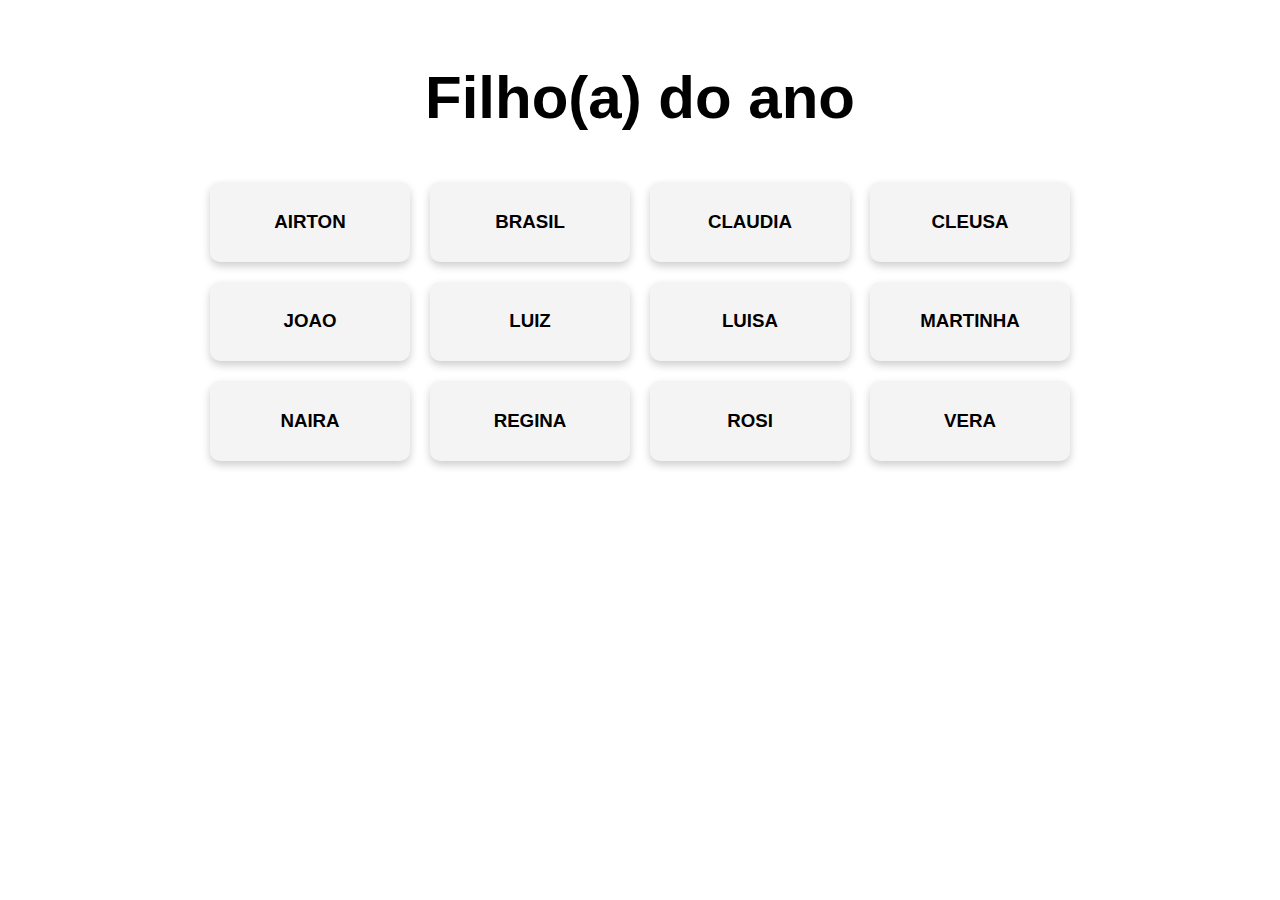
<file: index.html>
<!DOCTYPE html>
<html lang="pt-BR">

<head>
    <meta charset="UTF-8">
    <meta name="viewport" content="width=device-width, initial-scale=1.0">
    <link rel="stylesheet" href="style.css">
    <title>URNA ELEITORAL</title>
</head>

<body>
    <h1>Filho(a) do ano</h1>
    <section>
        <div onclick="votar('filho','AIRTON')">
            <h3>AIRTON</h3>
        </div>
        <div onclick="votar('filho','BRASIL')">
            <h3>BRASIL</h3>
        </div>
        <div onclick="votar('filho','CLAUDIA')">
            <h3>CLAUDIA</h3>
        </div>
        <div onclick="votar('filho','CLEUSA')">
            <h3>CLEUSA</h3>
        </div>
        <div onclick="votar('filho','JOAO')">
            <h3>JOAO</h3>
        </div>
        <div onclick="votar('filho','LUIZ')">
            <h3>LUIZ</h3>
        </div>
        <div onclick="votar('filho','LUISA')">
            <h3>LUISA</h3>
        </div>
        <div onclick="votar('filho','MARTINHA')">
            <h3>MARTINHA</h3>
        </div>
        <div onclick="votar('filho','NAIRA')">
            <h3>NAIRA</h3>
        </div>
        <div onclick="votar('filho','REGINA')">
            <h3>REGINA</h3>
        </div>
        <div onclick="votar('filho','ROSI')">
            <h3>ROSI</h3>
        </div>
        <div onclick="votar('filho','VERA')">
            <h3>VERA</h3>
        </div>
    </section>


</body>
<script src="javascript.js"></script>

</html>
</file>
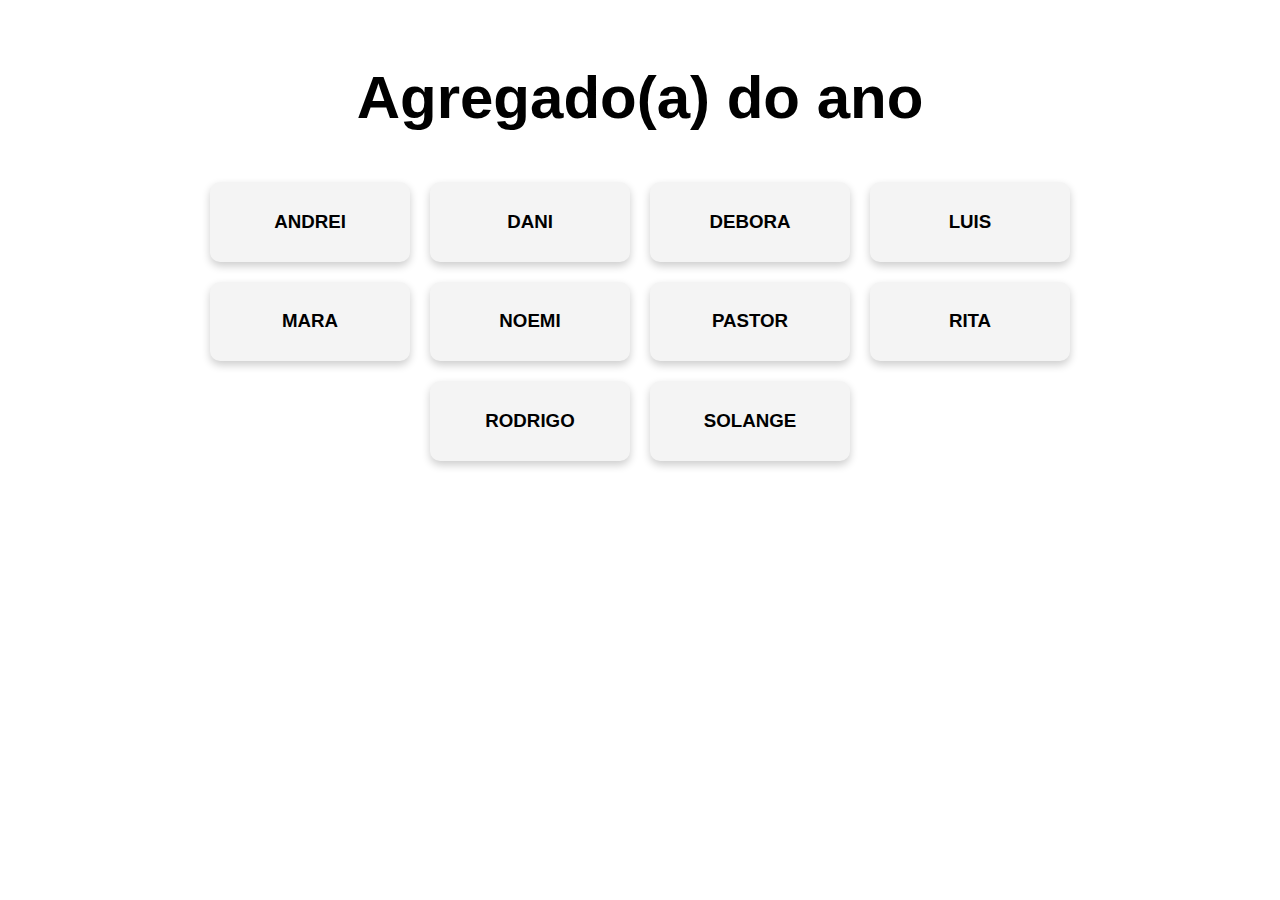
<file: agregado.html>
<!DOCTYPE html>
<html lang="pt-BR">

<head>
    <meta charset="UTF-8">
    <meta name="viewport" content="width=device-width, initial-scale=1.0">
    <link rel="stylesheet" href="style.css">
    <title>URNA ELEITORAL</title>
</head>
<body>
    <h1>Agregado(a) do ano</h1>
    <section>
        <div onclick="votar('agregado','ANDREI')">
            <h3>ANDREI</h3>
        </div>
        <div onclick="votar('agregado','DANI')">
            <h3>DANI</h3>
        </div>
        <div onclick="votar('agregado','DEBORA')">
            <h3>DEBORA</h3>
        </div>
        <div onclick="votar('agregado','LUIS')">
            <h3>LUIS</h3>
        </div>
        <div onclick="votar('agregado','MARA')">
            <h3>MARA</h3>
        </div>
        <div onclick="votar('agregado','NOEMI')">
            <h3>NOEMI</h3>
        </div>
        <div onclick="votar('agregado','PASTOR')">
            <h3>PASTOR</h3>
        </div>
        <div onclick="votar('agregado','RITA')">
            <h3>RITA</h3>
        </div>
        <div onclick="votar('agregado','RODRIGO')">
            <h3>RODRIGO</h3>
        </div>
        <div onclick="votar('agregado','SOLANGE')">
            <h3>SOLANGE</h3>
        </div>
    </section>
</body>
<script src="javascript.js"></script>

</html>
</file>
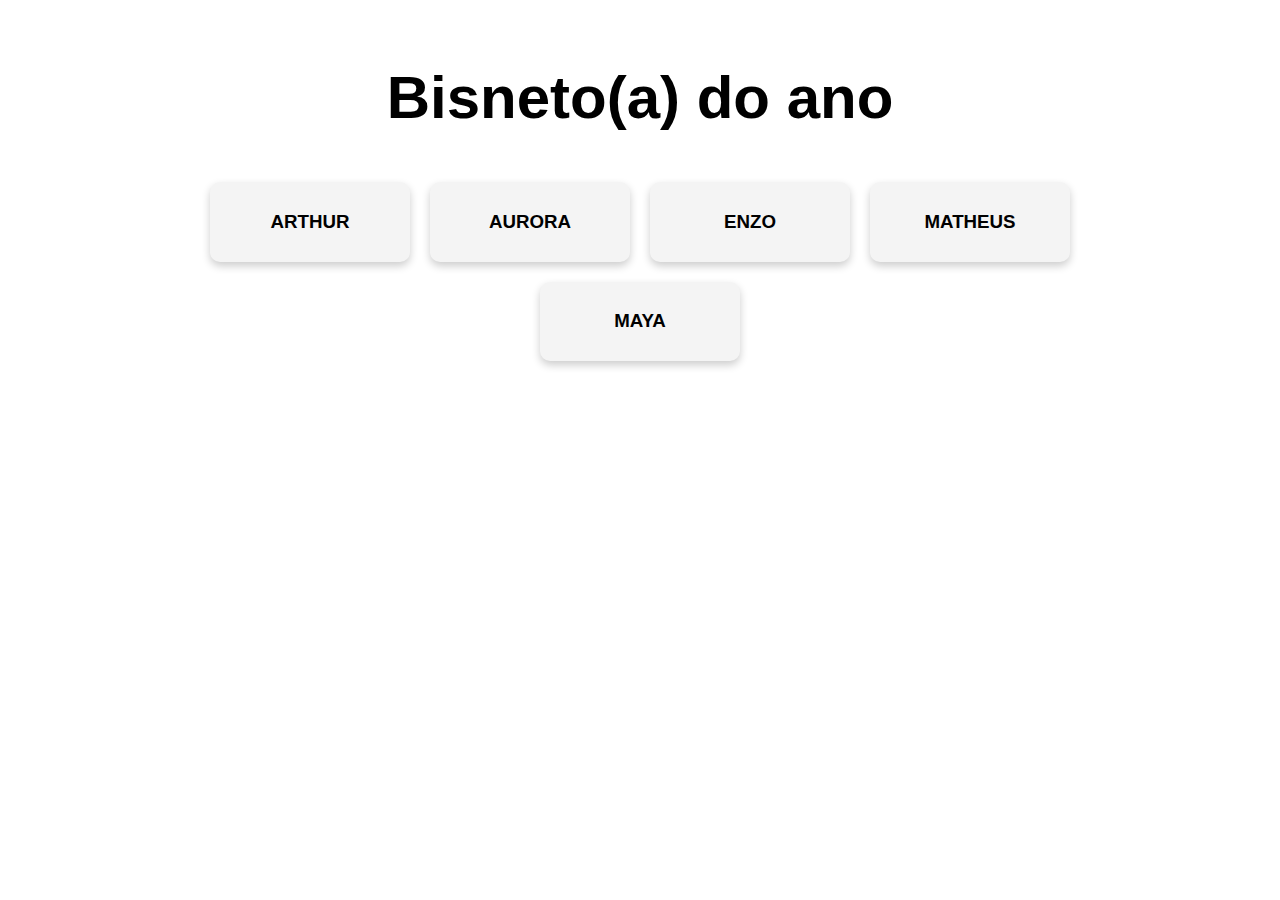
<file: bisneto.html>
<!DOCTYPE html>
<html lang="pt-BR">

<head>
    <meta charset="UTF-8">
    <meta name="viewport" content="width=device-width, initial-scale=1.0">
    <link rel="stylesheet" href="style.css">
    <title>URNA ELEITORAL</title>
</head>

<body>
<!DOCTYPE html>
<html lang="pt-BR">

<head>
    <meta charset="UTF-8">
    <meta name="viewport" content="width=device-width, initial-scale=1.0">
    <link rel="stylesheet" href="style.css">
    <title>URNA ELEITORAL</title>
</head>
<body>
    <h1>Bisneto(a) do ano</h1>
  <section>
        <div onclick="votar('bisneto','ARTHUR')">
            <h3>ARTHUR</h3>
        </div>
        <div onclick="votar('bisneto','AURORA')">
            <h3>AURORA</h3>
        </div>
        <div onclick="votar('bisneto','ENZO')">
            <h3>ENZO</h3>
        </div>
        <div onclick="votar('bisneto','MATHEUS')">
            <h3>MATHEUS</h3>
        </div>
        <div onclick="votar('bisneto','MAYA')">
            <h3>MAYA</h3>
        </div>
    </section>
</body>
<script src="javascript.js"></script>

</html>
</body>
<script src="javascript.js"></script>

</html>
</file>
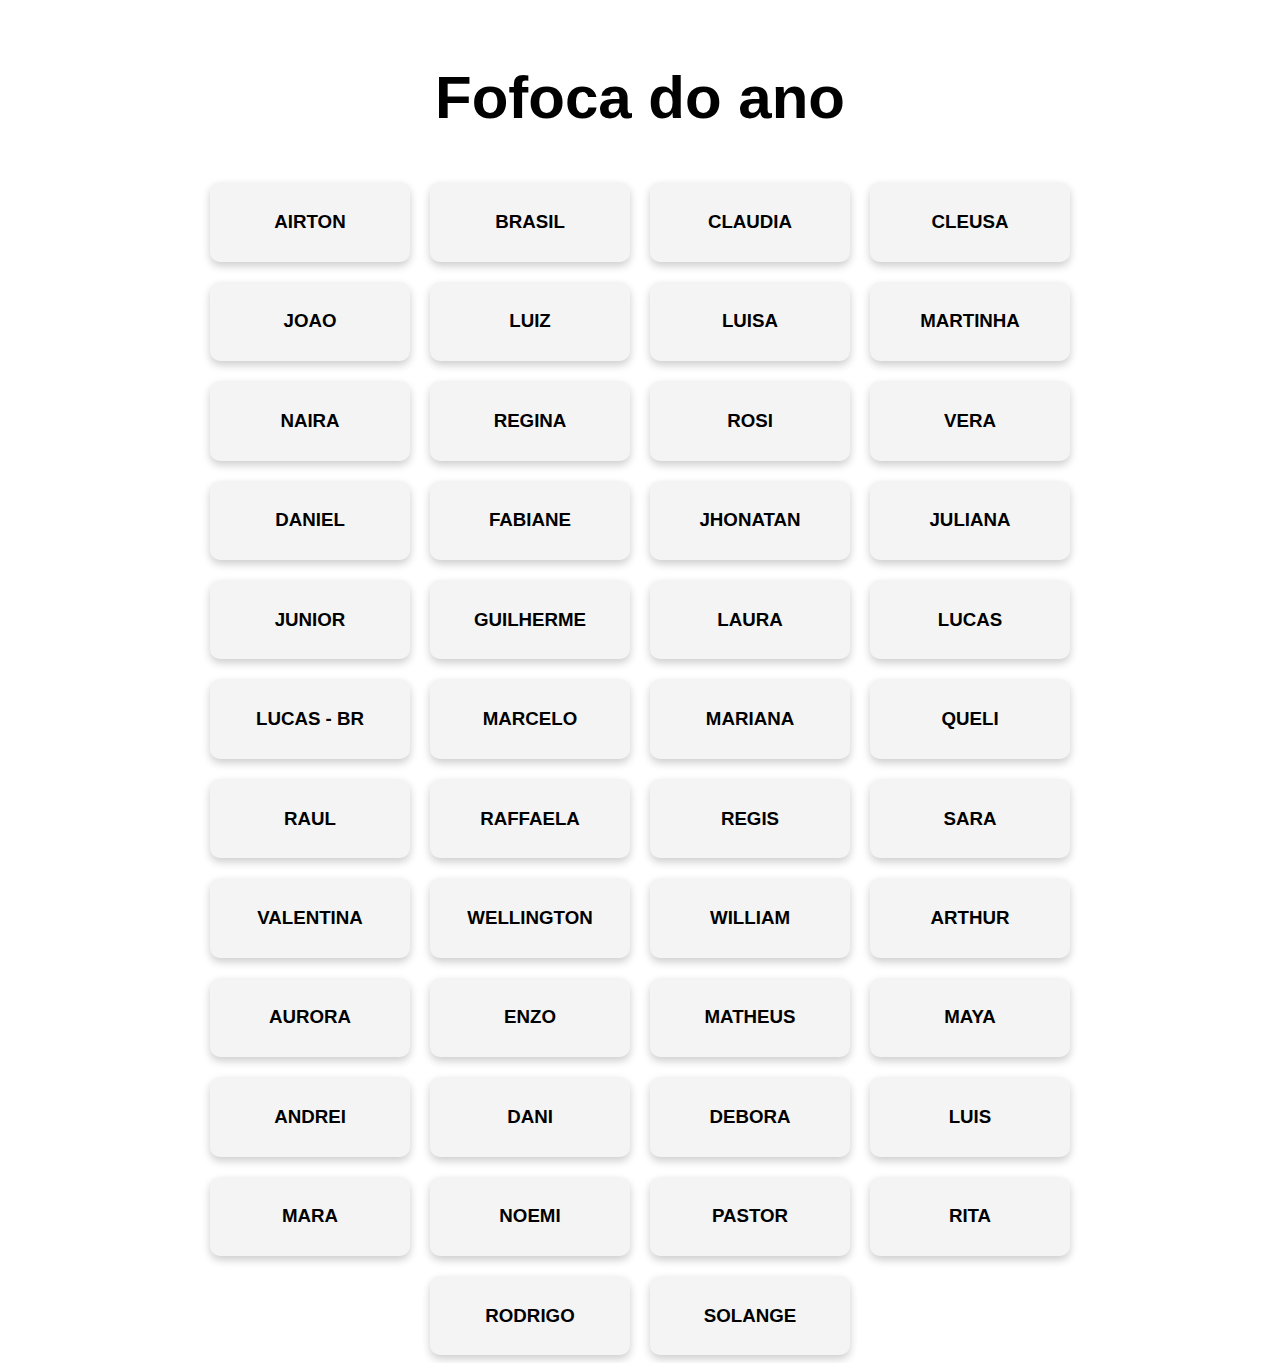
<file: fofoca.html>
<!DOCTYPE html>
<html lang="pt-BR">

<head>
    <meta charset="UTF-8">
    <meta name="viewport" content="width=device-width, initial-scale=1.0">
    <link rel="stylesheet" href="style.css">
    <title>URNA ELEITORAL</title>
</head>
<body>
<h1>Fofoca do ano</h1>
    <section>
        <div onclick="votar('fofoca','AIRTON')">
            <h3>AIRTON</h3>
        </div>
        <div onclick="votar('fofoca','BRASIL')">
            <h3>BRASIL</h3>
        </div>
        <div onclick="votar('fofoca','CLAUDIA')">
            <h3>CLAUDIA</h3>
        </div>
        <div onclick="votar('fofoca','CLEUSA')">
            <h3>CLEUSA</h3>
        </div>
        <div onclick="votar('fofoca','JOAO')">
            <h3>JOAO</h3>
        </div>
        <div onclick="votar('fofoca','LUIZ')">
            <h3>LUIZ</h3>
        </div>
        <div onclick="votar('fofoca','LUISA')">
            <h3>LUISA</h3>
        </div>
        <div onclick="votar('fofoca','MARTINHA')">
            <h3>MARTINHA</h3>
        </div>
        <div onclick="votar('fofoca','NAIRA')">
            <h3>NAIRA</h3>
        </div>
        <div onclick="votar('fofoca','REGINA')">
            <h3>REGINA</h3>
        </div>
        <div onclick="votar('fofoca','ROSI')">
            <h3>ROSI</h3>
        </div>
        <div onclick="votar('fofoca','VERA')">
            <h3>VERA</h3>
        </div>
          <div onclick="votar('fofoca','DANIEL')">
            <h3>DANIEL</h3>
        </div>
        <div onclick="votar('fofoca','FABIANE')">
            <h3>FABIANE</h3>
        </div>
        <div onclick="votar('fofoca','JHONATAN')">
            <h3>JHONATAN</h3>
        </div>
        <div onclick="votar('fofoca','JULIANA')">
            <h3>JULIANA</h3>
        </div>
        <div onclick="votar('fofoca','JUNIOR')">
            <h3>JUNIOR</h3>
        </div>
         <div onclick="votar('fofoca','GUILHERME')">
            <h3>GUILHERME</h3>
        </div>
        <div onclick="votar('fofoca','LAURA')">
            <h3>LAURA</h3>
        </div>
        <div onclick="votar('fofoca','LUCAS')">
            <h3>LUCAS</h3>
        </div>
        <div onclick="votar('fofoca','LUCAS - BR')">
            <h3>LUCAS - BR</h3>
        </div>
        <div onclick="votar('fofoca','MARCELO')">
            <h3>MARCELO</h3>
        </div>
        <div onclick="votar('fofoca','MARIANA')">
            <h3>MARIANA</h3>
        </div>
        <div onclick="votar('fofoca','QUELI')">
            <h3>QUELI</h3>
        </div>
        <div onclick="votar('fofoca','RAUL')">
            <h3>RAUL</h3>
        </div>
         <div onclick="votar('fofoca','RAFFAELA')">
            <h3>RAFFAELA</h3>
        </div>
        <div onclick="votar('fofoca','REGIS')">
            <h3>REGIS</h3>
        </div>
        <div onclick="votar('fofoca','SARA')">
            <h3>SARA</h3>
        </div>
        <div onclick="votar('fofoca','VALENTINA')">
            <h3>VALENTINA</h3>
        </div>
         <div onclick="votar('fofoca','WELLINGTON')">
            <h3>WELLINGTON</h3>
        </div>
        <div onclick="votar('fofoca','WILLIAM')">
            <h3>WILLIAM</h3>
        </div>
          <div onclick="votar('fofoca','ARTHUR')">
            <h3>ARTHUR</h3>
        </div>
        <div onclick="votar('fofoca','AURORA')">
            <h3>AURORA</h3>
        </div>
        <div onclick="votar('fofoca','ENZO')">
            <h3>ENZO</h3>
        </div>
        <div onclick="votar('fofoca','MATHEUS')">
            <h3>MATHEUS</h3>
        </div>
        <div onclick="votar('fofoca','MAYA')">
            <h3>MAYA</h3>
        </div>
         <div onclick="votar('fofoca','ANDREI')">
            <h3>ANDREI</h3>
        </div>
        <div onclick="votar('fofoca','DANI')">
            <h3>DANI</h3>
        </div>
        <div onclick="votar('fofoca','DEBORA')">
            <h3>DEBORA</h3>
        </div>
        <div onclick="votar('fofoca','LUIS')">
            <h3>LUIS</h3>
        </div>
        <div onclick="votar('fofoca','MARA')">
            <h3>MARA</h3>
        </div>
        <div onclick="votar('fofoca','NOEMI')">
            <h3>NOEMI</h3>
        </div>
        <div onclick="votar('fofoca','PASTOR')">
            <h3>PASTOR</h3>
        </div>
        <div onclick="votar('fofoca','RITA')">
            <h3>RITA</h3>
        </div>
        <div onclick="votar('fofoca','RODRIGO')">
            <h3>RODRIGO</h3>
        </div>
        <div onclick="votar('fofoca','SOLANGE')">
            <h3>SOLANGE</h3>
        </div>
    </section>
</body>
<script src="javascript.js"></script>

</html>
</file>
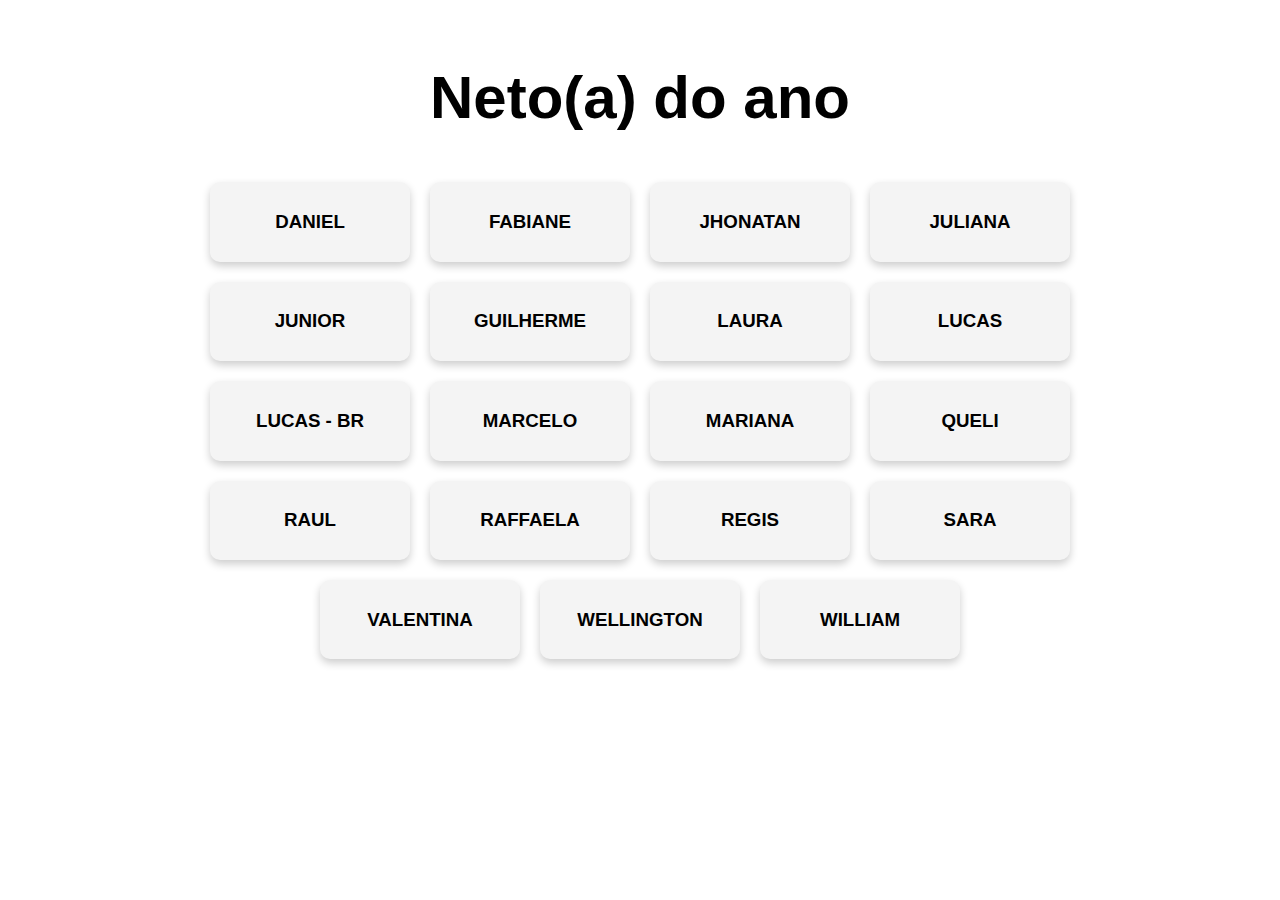
<file: neto.html>
<!DOCTYPE html>
<html lang="pt-BR">

<head>
    <meta charset="UTF-8">
    <meta name="viewport" content="width=device-width, initial-scale=1.0">
    <link rel="stylesheet" href="style.css">
    <title>URNA ELEITORAL</title>
</head>
<body>
    <h1>Neto(a) do ano</h1>
    <section>
        <div onclick="votar('neto','DANIEL')">
            <h3>DANIEL</h3>
        </div>
        <div onclick="votar('neto','FABIANE')">
            <h3>FABIANE</h3>
        </div>
        <div onclick="votar('neto','JHONATAN')">
            <h3>JHONATAN</h3>
        </div>
        <div onclick="votar('neto','JULIANA')">
            <h3>JULIANA</h3>
        </div>
        <div onclick="votar('neto','JUNIOR')">
            <h3>JUNIOR</h3>
        </div>
        <div onclick="votar('neto','GUILHERME')">
            <h3>GUILHERME</h3>
        </div>
        <div onclick="votar('neto','LAURA')">
            <h3>LAURA</h3>
        </div>
        <div onclick="votar('neto','LUCAS')">
            <h3>LUCAS</h3>
        </div>
        <div onclick="votar('neto','LUCAS - BR')">
            <h3>LUCAS - BR</h3>
        </div>
        <div onclick="votar('neto','MARCELO')">
            <h3>MARCELO</h3>
        </div>
        <div onclick="votar('neto','MARIANA')">
            <h3>MARIANA</h3>
        </div>
        <div onclick="votar('neto','QUELI')">
            <h3>QUELI</h3>
        </div>
        <div onclick="votar('neto','RAUL')">
            <h3>RAUL</h3>
        </div>
        <div onclick="votar('neto','RAFFAELA')">
            <h3>RAFFAELA</h3>
        </div>
        <div onclick="votar('neto','REGIS')">
            <h3>REGIS</h3>
        </div>
        <div onclick="votar('neto','SARA')">
            <h3>SARA</h3>
        </div>
        <div onclick="votar('neto','VALENTINA')">
            <h3>VALENTINA</h3>
        </div>
        <div onclick="votar('neto','WELLINGTON')">
            <h3>WELLINGTON</h3>
        </div>
        <div onclick="votar('neto','WILLIAM')">
            <h3>WILLIAM</h3>
        </div>
    </section>

</body>
<script src="javascript.js"></script>

</html>
</file>
<file: style.css>
* {
    font-family: Arial, Helvetica, sans-serif;

}

h1 {
    display: flex;
    justify-content: center;
    margin-top: 5%;
    margin-bottom: 50px;
    font-size: 60px;
}

section div {
    background-color: #F4F4F4;
    border-radius: 10px;
    width: 200px;
    box-shadow: 0px 4px 8px rgba(0, 0, 0, 0.2);
}

section div:hover {
    transform: translateY(-6px);
    cursor: pointer;
}

h3 {
    display: flex;
    text-align: center;
    align-items: center;
    justify-content: center;
    padding: 10px;
}

section {
    margin: 0 100px 0 100px;
    display: flex;
    flex-wrap: wrap;
    gap: 20px;
    justify-content: center;

}

div img {
    display: flex;
    justify-content: center;
    align-items: center;
    width: 150px;
}

.voto {
    display: flex;
    justify-content: center;
    flex-direction: column;
    text-align: center;
    margin-top: 5%;
}

button {
    color: white;
    background-color: #0046FF;
    padding: 10px;
    width: 150px;
    border: none;
    border-radius: 10px;
    cursor: pointer;
    box-shadow: 0px 4px 8px rgba(0, 0, 0, 0.2);


}
</file>
